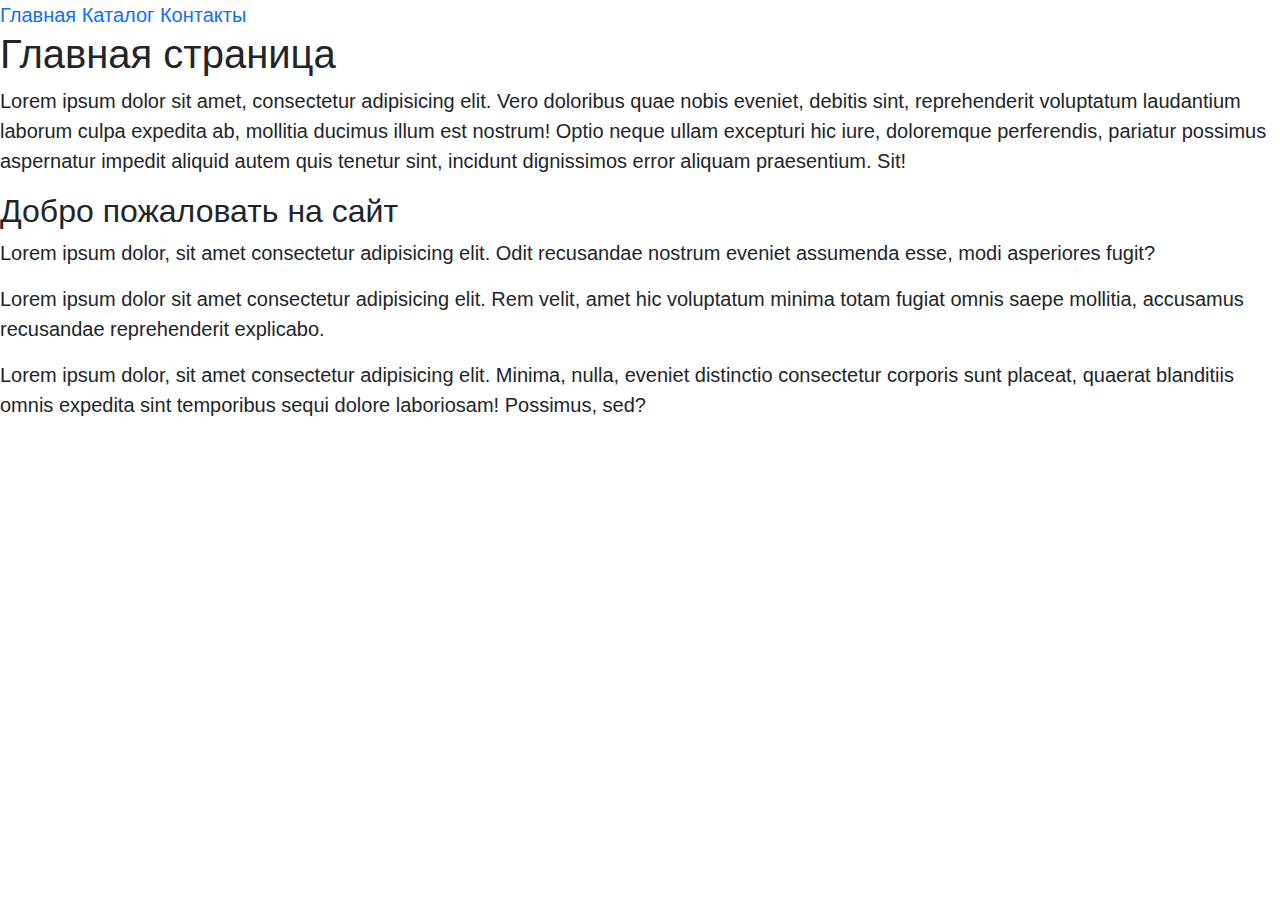
<file: index.htm>
<!DOCTYPE html>
<html lang="en">
  <head>
    <meta charset="UTF-8" />
    <meta name="viewport" content="width=device-width, initial-scale=1.0" />
    <title>Document</title>
    <link
      rel="stylesheet"
      href="https://cdn.jsdelivr.net/npm/bootstrap@5.3.2/dist/css/bootstrap.min.css"
    />
    <link rel="stylesheet" href="./css/style.css" />
  </head>
  <body>
    <div class="menu_background_stl">
      <a class="menu_stl" href="#">Главная</a>
      <a class="menu_stl" href="./Catalog/catalog.html">Каталог</a>
      <a class="menu_stl" href="./Contacts/contact.htm">Контакты</a>
    </div>

    <div class="header_stl">
      <h1 class="title_stl">Главная страница</h1>
      <p class="text_stl">
        Lorem ipsum dolor sit amet, consectetur adipisicing elit. Vero doloribus
        quae nobis eveniet, debitis sint, reprehenderit voluptatum laudantium
        laborum culpa expedita ab, mollitia ducimus illum est nostrum! Optio
        neque ullam excepturi hic iure, doloremque perferendis, pariatur
        possimus aspernatur impedit aliquid autem quis tenetur sint, incidunt
        dignissimos error aliquam praesentium. Sit!
      </p>
      <h2 class="title2_stl">Добро пожаловать на сайт</h2>
      <p class="text_stl">
        Lorem ipsum dolor, sit amet consectetur adipisicing elit. Odit
        recusandae nostrum eveniet assumenda esse, modi asperiores fugit?
      </p>
      <p class="text_stl">
        Lorem ipsum dolor sit amet consectetur adipisicing elit. Rem velit, amet
        hic voluptatum minima totam fugiat omnis saepe mollitia, accusamus
        recusandae reprehenderit explicabo.
      </p>
      <p class="text_stl">
        Lorem ipsum dolor, sit amet consectetur adipisicing elit. Minima, nulla,
        eveniet distinctio consectetur corporis sunt placeat, quaerat blanditiis
        omnis expedita sint temporibus sequi dolore laboriosam! Possimus, sed?
      </p>
    </div>
  </body>
</html>
</file>
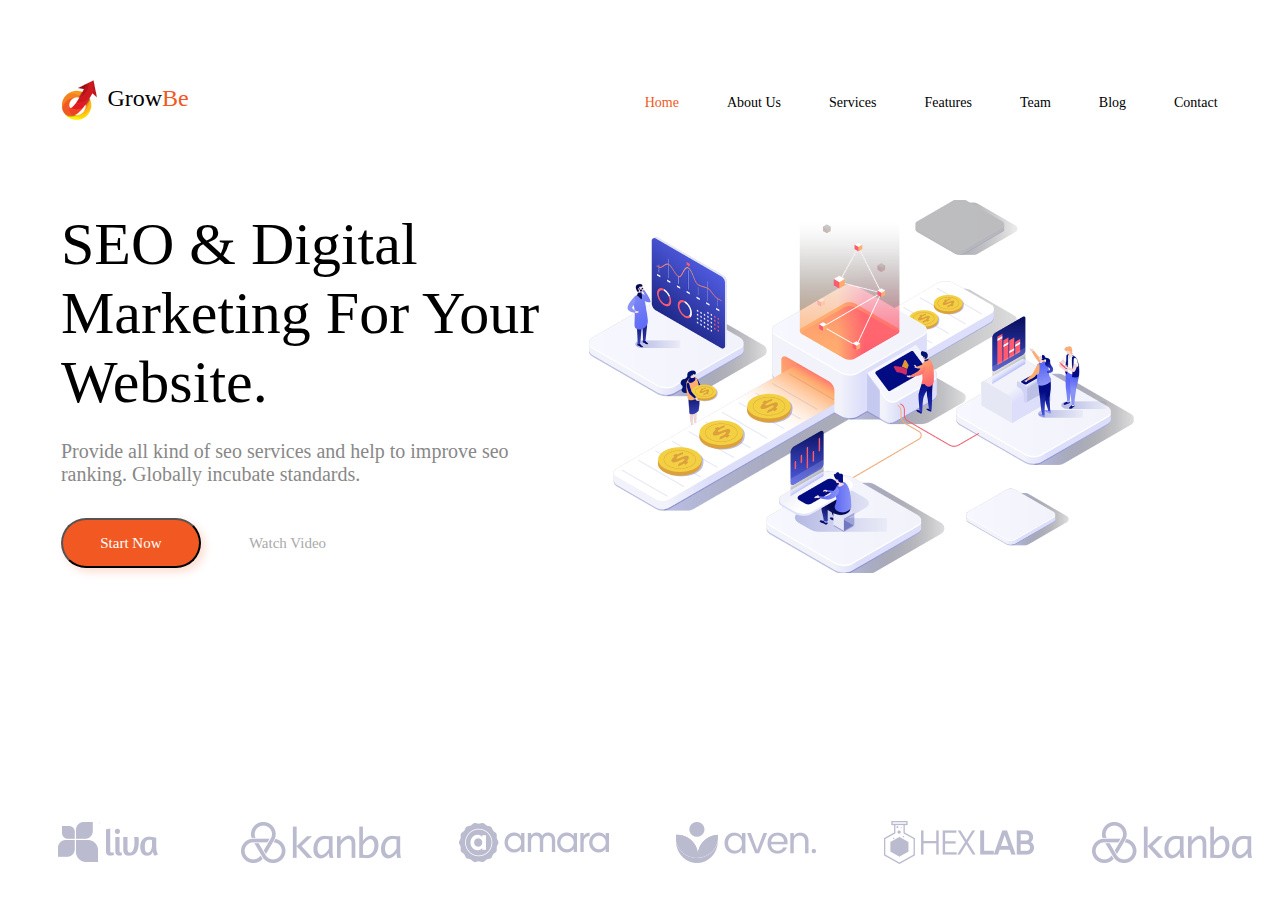
<file: index.html>
<!DOCTYPE html>
<html lang="en">
  <head>
    <meta charset="UTF-8" />
    <meta name="viewport" content="width=device-width, initial-scale=1.0" />
    <title>Document</title>
    <link rel="stylesheet" href="./css/style.css" />
  </head>
  <body>
    <div class="box">
      <div class="header">
        <div class="top__logo__head">
          <img
            class="top__image__logo"
            src="./img/logo.png"
            alt="logo"
            width="35"
            height="40"
          />
          <h5 class="top__text_1">Grow<span class="top__text_2">Be</span></h5>
        </div>
        <div class="top__menu">
          <nav class="nav__menu">
            <a class="link__menu_h" href="#">Home</a>
            <a class="link__menu" href="#">About Us</a>
            <a class="link__menu" href="#">Services</a>
            <a class="link__menu" href="#">Features</a>
            <a class="link__menu" href="#">Team </a>
            <a class="link__menu" href="#">Blog</a>
            <a class="link__menu" href="#">Contact</a>
          </nav>
        </div>
      </div>

      <div class="top__content">
        <div class="top__info">
          <h2 class="title__text__content">
            SEO & Digital Marketing For Your Website.
          </h2>
          <br />
          <p class="text__content">
            Provide all kind of seo services and help to improve seo ranking.
            Globally incubate standards.
          </p>
          <div class="top__btns">
            <button class="top__btn">Start Now</button>
            <h5 class="top__btn_video">Watch Video</h5>
          </div>
        </div>

        <div class="top__right">
          <img src="./img/pngfind 1.png" alt="" />
        </div>
      </div>

      <div class="top__logo">
        <img src="./img/1.png" alt="" />
        <img src="./img/6.png" alt="" />
        <img src="./img/3.png" alt="" />
        <img src="./img/4.png" alt="" />
        <img src="./img/5.png" alt="" />
        <img src="./img/6.png" alt="" />
      </div>
    </div>
  </body>
</html>
</file>
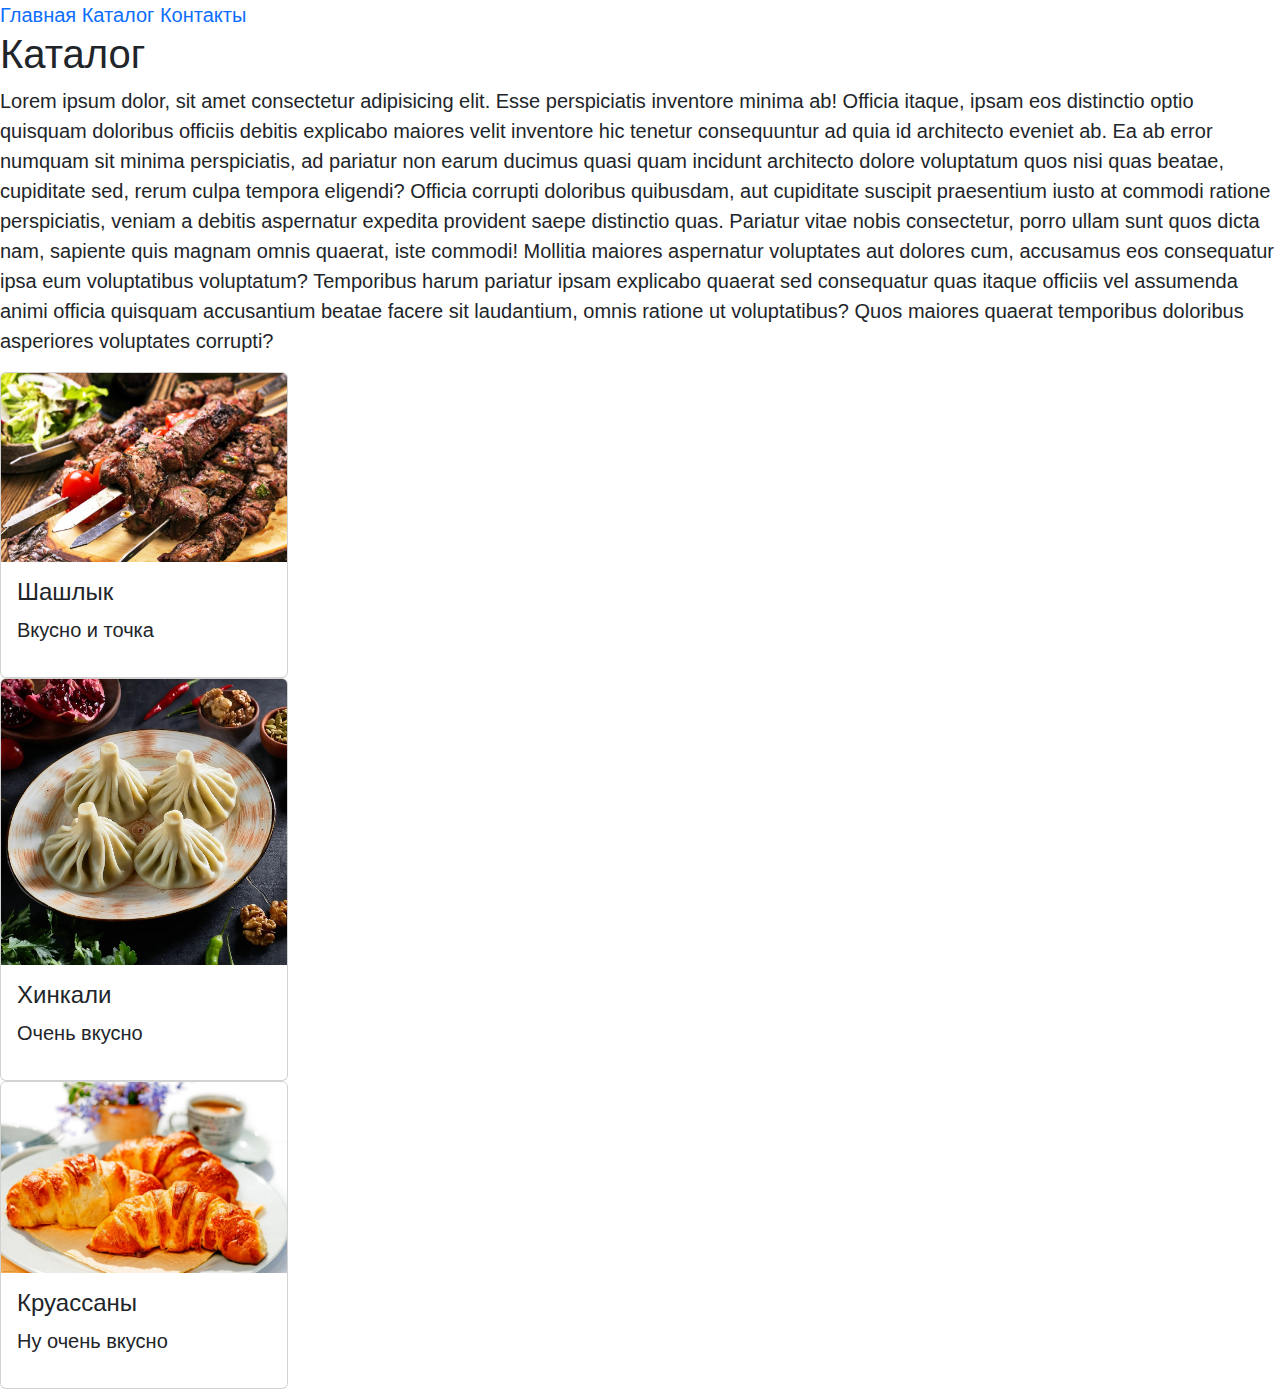
<file: Catalog/catalog.html>
<!DOCTYPE html>
<html lang="en">
  <head>
    <meta charset="UTF-8" />
    <meta name="viewport" content="width=device-width, initial-scale=1.0" />
    <title>Document</title>
    <link
      rel="stylesheet"
      href="https://cdn.jsdelivr.net/npm/bootstrap@5.3.2/dist/css/bootstrap.min.css"
    />
    <link rel="stylesheet" href="../css/style.css" />
  </head>
  <body>
    <div class="menu_background_stl">
      <a class="menu_stl" href="../index.htm">Главная</a>
      <a class="menu_stl" href="#">Каталог</a>
      <a class="menu_stl" href="../Contacts/contact.htm">Контакты</a>
    </div>
    <div class="header_stl">
      <h1 class="title_stl">Каталог</h1>
      <p class="text_stl">
        Lorem ipsum dolor, sit amet consectetur adipisicing elit. Esse
        perspiciatis inventore minima ab! Officia itaque, ipsam eos distinctio
        optio quisquam doloribus officiis debitis explicabo maiores velit
        inventore hic tenetur consequuntur ad quia id architecto eveniet ab. Ea
        ab error numquam sit minima perspiciatis, ad pariatur non earum ducimus
        quasi quam incidunt architecto dolore voluptatum quos nisi quas beatae,
        cupiditate sed, rerum culpa tempora eligendi? Officia corrupti doloribus
        quibusdam, aut cupiditate suscipit praesentium iusto at commodi ratione
        perspiciatis, veniam a debitis aspernatur expedita provident saepe
        distinctio quas. Pariatur vitae nobis consectetur, porro ullam sunt quos
        dicta nam, sapiente quis magnam omnis quaerat, iste commodi! Mollitia
        maiores aspernatur voluptates aut dolores cum, accusamus eos consequatur
        ipsa eum voluptatibus voluptatum? Temporibus harum pariatur ipsam
        explicabo quaerat sed consequatur quas itaque officiis vel assumenda
        animi officia quisquam accusantium beatae facere sit laudantium, omnis
        ratione ut voluptatibus? Quos maiores quaerat temporibus doloribus
        asperiores voluptates corrupti?
      </p>
    </div>

    <div class="card_stl">
      <div class="card" style="width: 18rem">
        <img src="../img/pic1.jpg" class="card-img-top" alt="pic1" />
        <div class="card-body">
          <h4 class="card-title">Шашлык</h4>
          <p class="text_stl">Вкусно и точка</p>
        </div>
      </div>

      <div class="card" style="width: 18rem">
        <img src="../img/pic2.jpg" class="card-img-top" alt="pic2" />
        <div class="card-body">
          <h4 class="card-title">Хинкали</h4>
          <p class="text_stl">Очень вкусно</p>
        </div>
      </div>

      <div class="card" style="width: 18rem">
        <img src="../img/pic3.png" class="card-img-top" alt="pic3" />
        <div class="card-body">
          <h4 class="card-title">Круассаны</h4>
          <p class="text_stl">Ну очень вкусно</p>
        </div>
      </div>
    </div>
  </body>
</html>
</file>
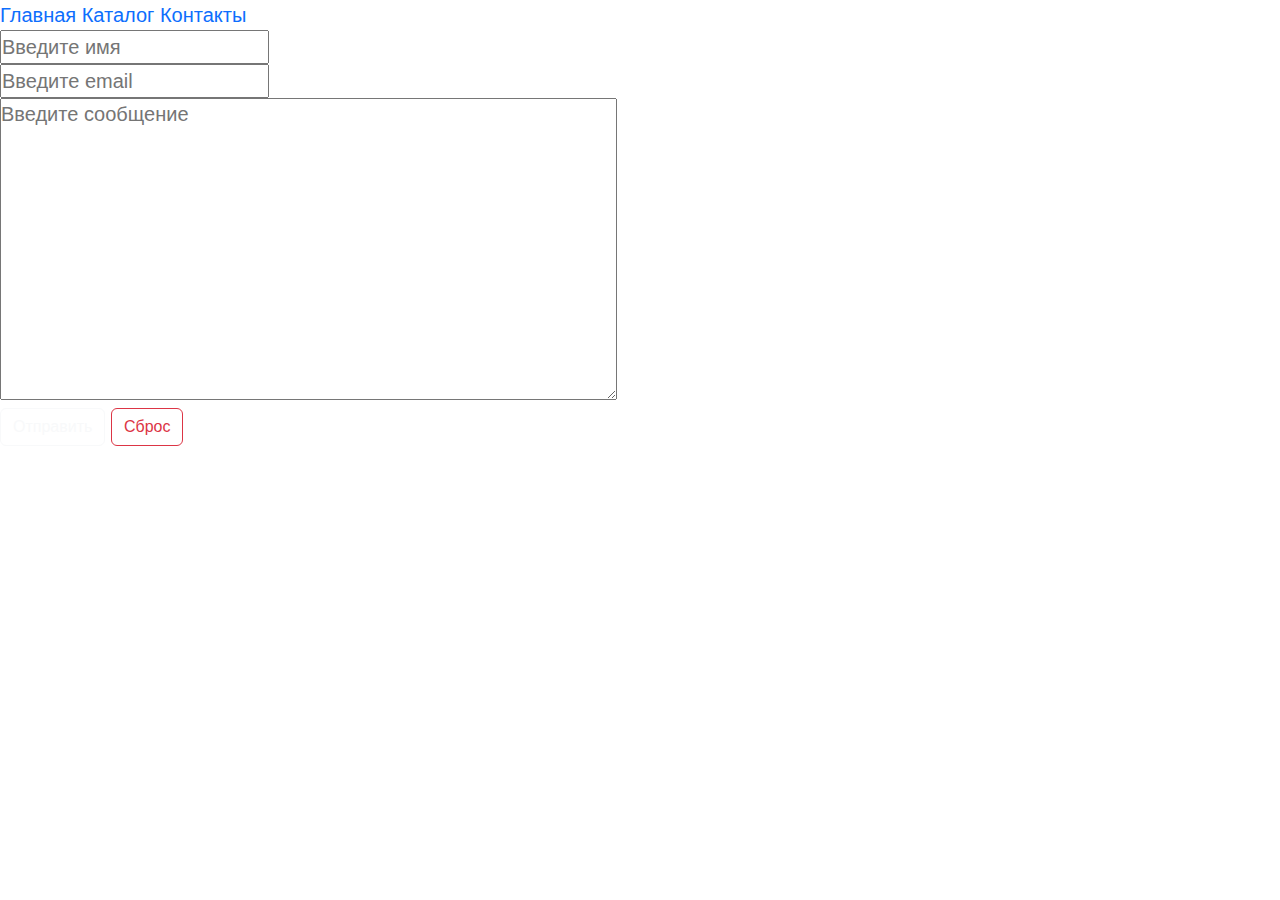
<file: Contacts/contact.htm>
<!DOCTYPE html>
<html lang="en">
  <head>
    <meta charset="UTF-8" />
    <meta name="viewport" content="width=device-width, initial-scale=1.0" />
    <title>Document</title>
    <link
      rel="stylesheet"
      href="https://cdn.jsdelivr.net/npm/bootstrap@5.3.2/dist/css/bootstrap.min.css"
    />
    <link rel="stylesheet" href="../css/style.css" />
  </head>
  <body>
    <div class="menu_background_stl">
      <a class="menu_stl" href="../index.htm">Главная</a>
      <a class="menu_stl" href="../Catalog/catalog.html">Каталог</a>
      <a class="menu_stl" href="#">Контакты</a>
    </div>

    <form action="#" class="header_stl">
      <input type="text" placeholder="Введите имя" />
      <br />
      <input type="email" placeholder="Введите email" /><br />
      <textarea
        name="Messge"
        cols="50"
        rows="10"
        placeholder="Введите сообщение"
      ></textarea
      ><br />
      <button class="btn btn-outline-light" type="submit">Отправить</button>
      <button class="btn btn-outline-danger" type="reset">Сброс</button>
    </form>
  </body>
</html>
</file>
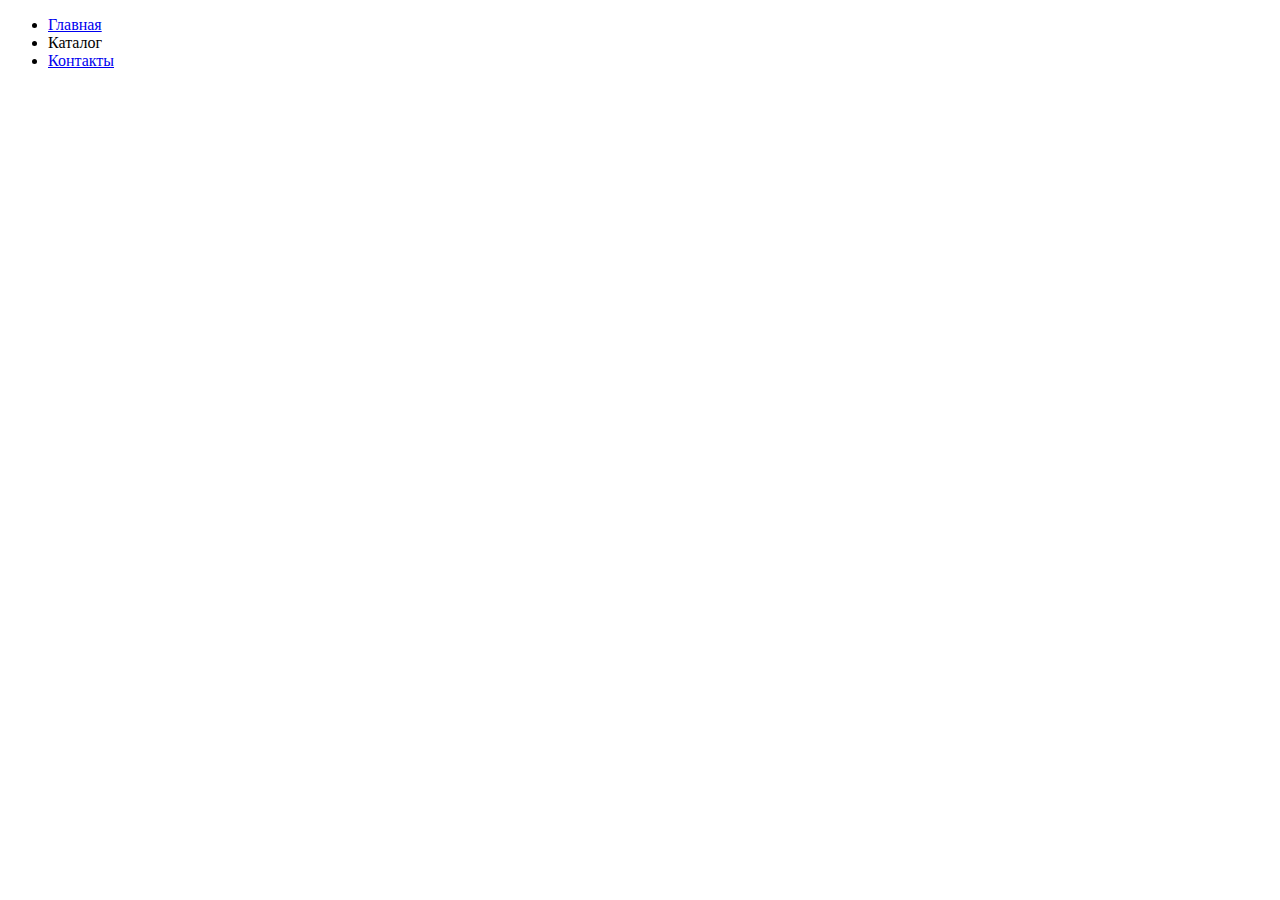
<file: HomeWork-1/Catalog/catalog.html>
<!DOCTYPE html>
<html lang="en">
  <head>
    <meta charset="UTF-8" />
    <meta name="viewport" content="width=device-width, initial-scale=1.0" />
    <title>Document</title>
  </head>
  <body>
    <ul>
      <li><a href="../index.htm">Главная</a></li>
      <li><a href="catalog.html"></a>Каталог</li>
      <li><a href="../Contacts/contact.htm">Контакты</a></li>
    </ul>
  </body>
</html>
</file>
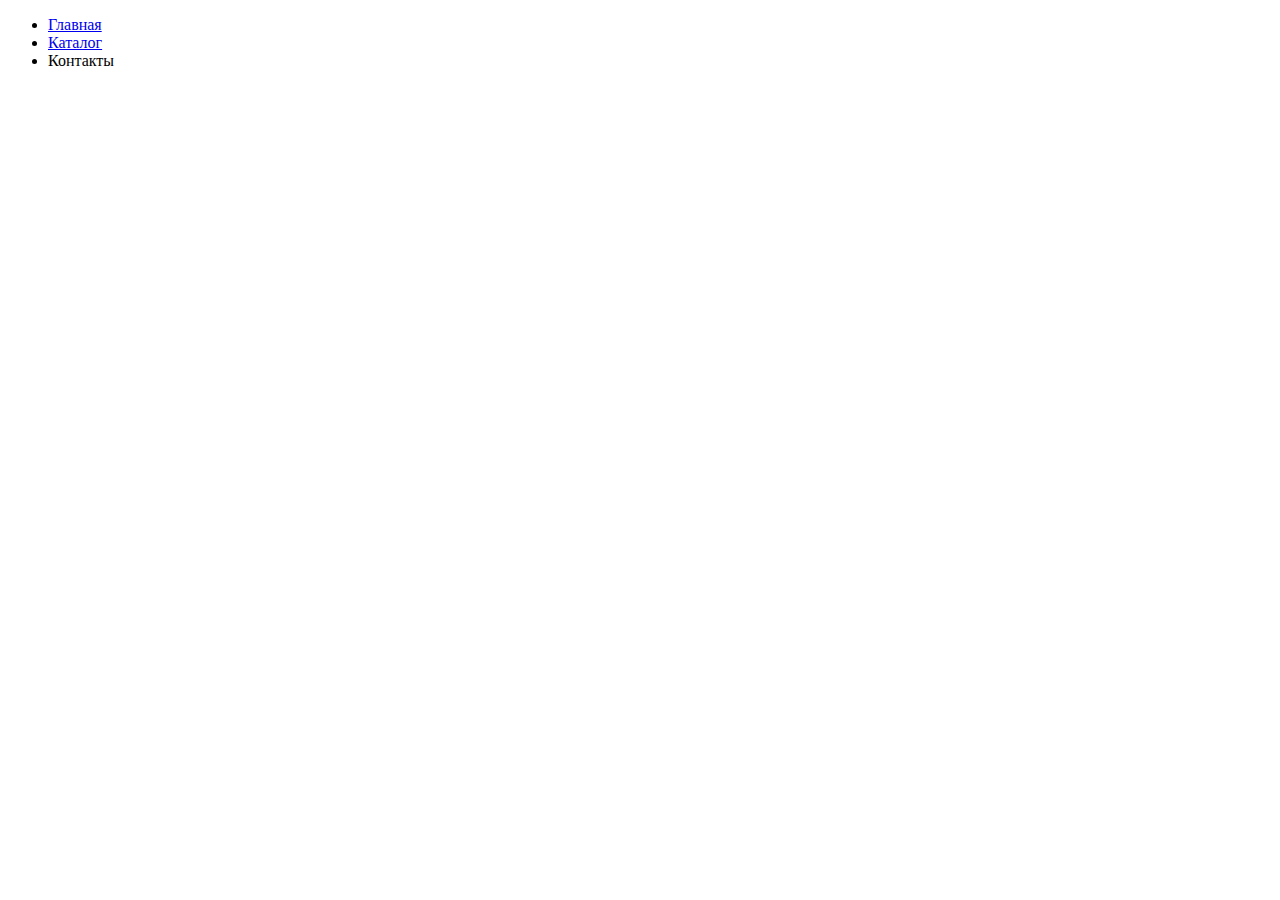
<file: HomeWork-1/Contacts/contact.htm>
<!DOCTYPE html>
<html lang="en">
  <head>
    <meta charset="UTF-8" />
    <meta name="viewport" content="width=device-width, initial-scale=1.0" />
    <title>Document</title>
  </head>
  <body>
    <ul>
      <li><a href="../index.htm">Главная</a></li>
      <li><a href="../Catalog/catalog.html">Каталог</a></li>
      <li><a href="contact.htm"></a>Контакты</li>
    </ul>
  </body>
</html>
</file>
<file: css/style.css>
* {
  margin: 0;
  padding: 0;
}

html {
  width: 100%;
  height: 100%;
}

a {
  text-decoration: none;
}

body {
  font-family: "Open Sans", sans-serif;
  font-size: 20px;
}

/* .box {
  max-width: 1920px;
  max-height: 1080px;
  background-color: #dfb133;
} */

.header {
  display: flex;
  justify-content: center;
  align-items: center;
  margin-bottom: 70px;
  margin-top: 35px;
  gap: 28.5rem;
}

.top__logo__head {
  padding-top: 30px;
  display: flex;
  justify-content: center;
  align-items: center;
}

.top__image__logo {
  padding-top: 15px;
  padding-right: 10px;
}

.top__text_1 {
  color: #000;
  font-family: Gilroy-Bold;
  font-size: 24px;
  font-style: normal;
  font-weight: 400;
  line-height: normal;
  margin-top: 12px;
}

.top__text_2 {
  color: #f25822;
  font-family: Gilroy-Bold;
  font-size: 24px;
  font-style: normal;
  font-weight: 400;
  line-height: normal;
}

.top__menu {
  display: flex;
  justify-content: center;
  align-items: center;
  padding-top: 51px;
}

.nav__menu {
  display: flex;
  justify-content: center;
  gap: 3rem;
}

.link__menu_h {
  color: #f25822;
  font-family: Gilroy-SemiBold;
  font-size: 14px;
  font-style: normal;
  font-weight: 400;
  line-height: normal;
}

.link__menu {
  color: #000;
  font-family: Gilroy-Medium;
  font-size: 14px;
  font-style: normal;
  font-weight: 400;
  line-height: normal;
}

.top__content {
  display: flex;
  justify-content: center;
  align-items: center;
  margin-top: 5rem;
  padding-bottom: 5rem;
  gap: 1.7rem;
}

.top__info {
  width: 500px;
}

.title__text__content {
  color: #000;
  font-family: Gilroy-Bold;
  font-size: 60px;
  font-style: normal;
  font-weight: 400;
  line-height: normal;
}

.text__content {
  color: #888;
  font-family: Gilroy-Medium;
  font-size: 20px;
  font-style: normal;
  font-weight: 400;
  line-height: normal;
}

.top__btns {
  display: flex;
  justify-content: flex-start;
  align-items: center;
  gap: 3rem;
  padding-top: 2rem;
}

.top__btn {
  width: 140px;
  height: 50px;
  border-radius: 50px;
  background: #f25822;
  box-shadow: 4px 4px 8px 0px rgba(242, 88, 34, 0.2);
  color: #fff;
  font-family: Gilroy-Bold;
  font-size: 15px;
  font-style: normal;
  font-weight: 400;
  line-height: normal;
}

.top__btn_video {
  color: #aaa;
  font-family: Gilroy-Bold;
  font-size: 15px;
  font-style: normal;
  font-weight: 400;
  line-height: normal;
}

.top__right {
  margin-right: 85px;
}

.top__logo {
  display: flex;
  justify-content: center;
  gap: 3.3rem;
  margin-top: 10rem;
}
</file>
